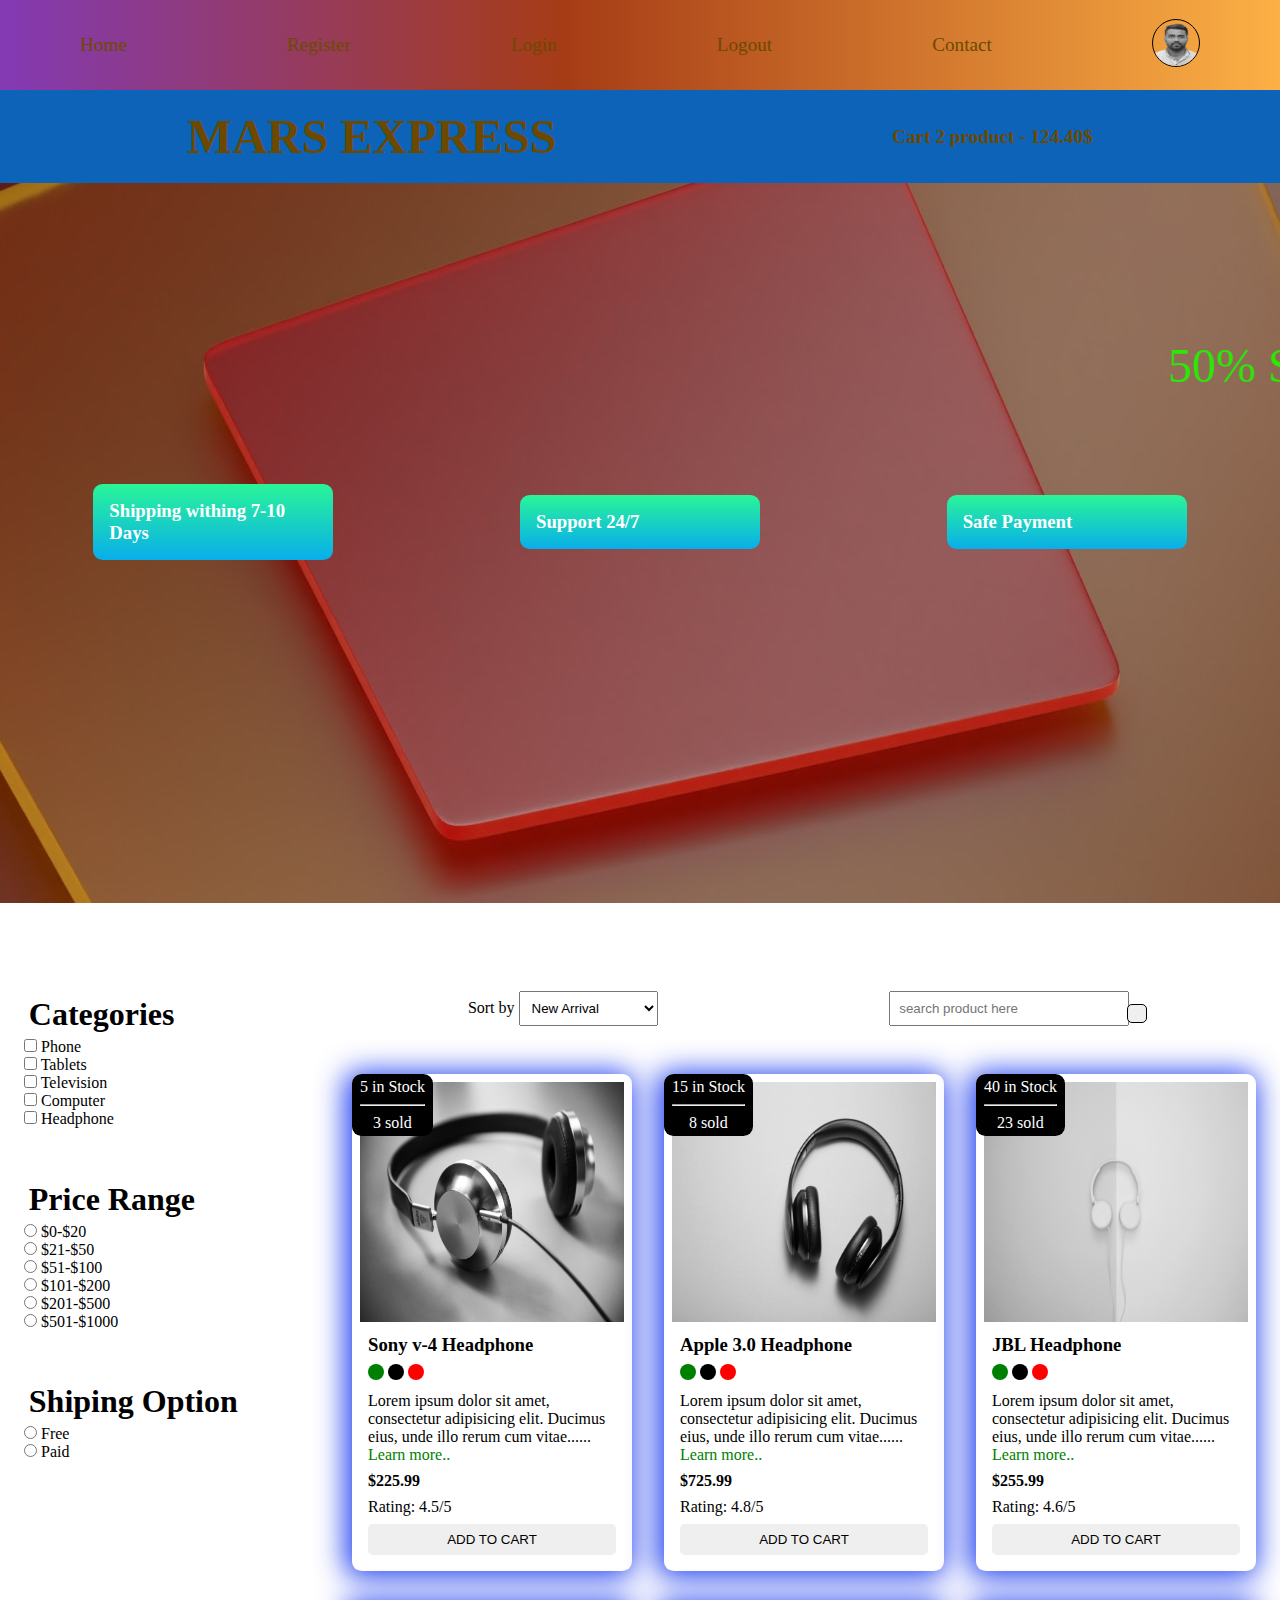
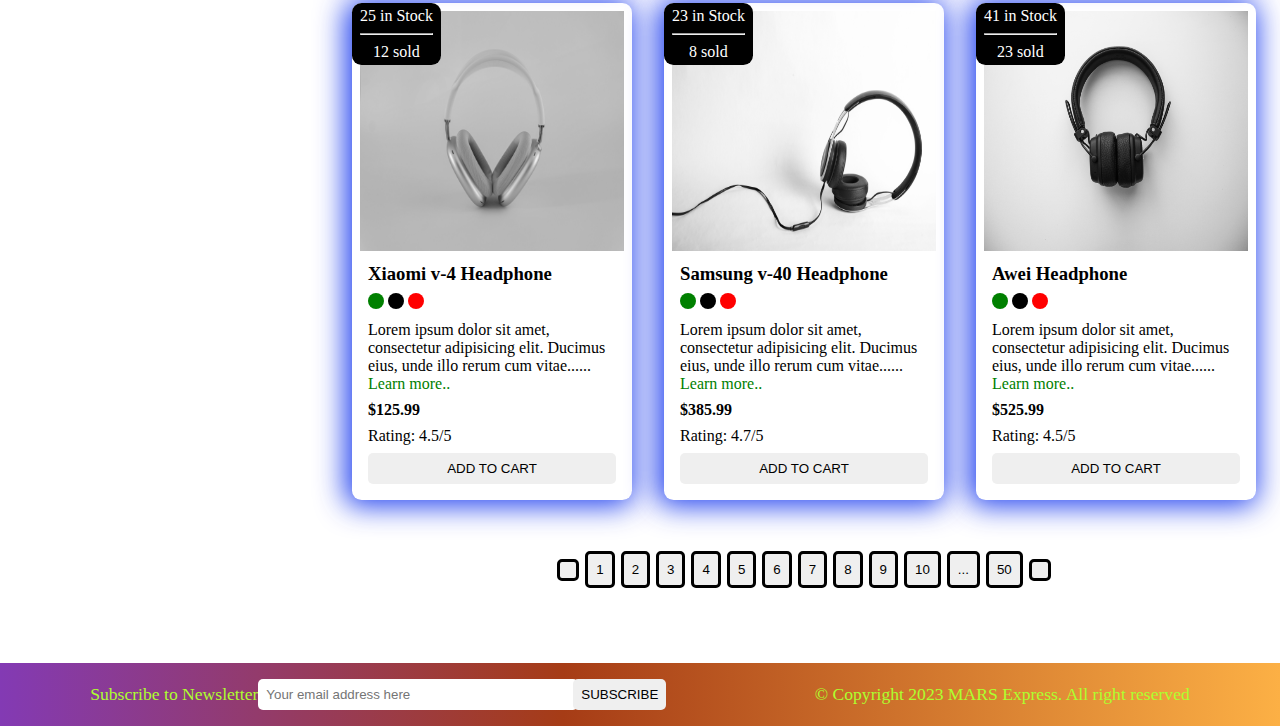
<file: index.html>
<!DOCTYPE html>
<html lang="en">
<head>
    <meta charset="UTF-8">
    <meta http-equiv="X-UA-Compatible" content="IE=edge">
    <meta name="viewport" content="width=device-width, initial-scale=1.0">
    <meta name="description" content="this is e-commerce project for making MARS Groceries ">
    <title>MARS EXPRESS</title>

    <link rel="stylesheet" href="style.css">


    <!-- font awesome cd here  -->
    <link rel="stylesheet" href="https://cdnjs.cloudflare.com/ajax/libs/font-awesome/6.4.0/css/all.min.css" integrity="sha512-iecdLmaskl7CVkqkXNQ/ZH/XLlvWZOJyj7Yy7tcenmpD1ypASozpmT/E0iPtmFIB46ZmdtAc9eNBvH0H/ZpiBw==" crossorigin="anonymous" referrerpolicy="no-referrer" />




</head>

<body>


    <!-- Nav bar section starts here -->
    <i class="fa fa-bars fa-2x" aria-hidden="true" id="menu-icon"></i>

    <nav id="menu" class="hidden">
        <ul class="nav-upper flex-space-around">
            <li class="nav__list"><a href="index.html"
                class="nav__link"> Home  </a>
            </li>
            <li class="nav__list"><a href="register.html"
                class="nav__link"> Register   </a>
            </li>
            <li class="nav__list"><a href="login.html"
                class="nav__link"> Login  </a>
            </li>
            <li class="nav__list"><a href="index.html"
                class="nav__link"> Logout  </a>
            </li>
            <li class="nav__list"><a href="contact.html"
                class="nav__link"> Contact  </a>
            </li>
            <li class="nav__list"><a href="profile.html"
                class="nav__link"> 

                <img class="profile-icon" src="Photo/profile.png" alt="profile-icon">
            
            </a>
            </li>

        </ul>

        <ul class="nav-lower flex-space-around">
            <li class="nav__list">
                <a href="" class=" nav__brand nav__link">

                    MARS EXPRESS

                </a>
            </li>

            <li class="nav__list">
                <a href="" class=" nav__link">
                    <span> <i class="fa fa-shopping-cart"
                         aria-hidden="true"></i>
                    </span>

                    Cart 2 product - 124.40$
                    

                </a>
            </li>
        </ul>





    </nav>


    <!-- Nav bar section ends here -->

<!-- header starts here -->


<header class="header">
    <div class="banner flex-space-around">
        <marquee class="banner__title" behavior="" 
        direction=""> 50% Sales Going On </marquee>
    </div>

    <div class="features flex-space-around ">
        <article class="feature">

            <i class="fa fa-truck feature__icon"  aria-hidden="true"> </i>
            <h3> Shipping withing 7-10 Days </h3>

        </article>

        <article class="feature">

            <i class="fa fa-commenting feature__icon"  aria-hidden="true"> </i>
            <h3> Support 24/7  </h3>

        </article>

        <article class="feature">

            <i class="fa fa-credit-card feature__icon"  aria-hidden="true"> </i>
            <h3> Safe Payment  </h3>

        </article>
    </div> 
</header>



<!-- header ends here -->



    <!-- banner bar section starts here -->



    <!-- banner bar section ends here -->




<!-- main starts here -->



<main class="flex-center">
    <div class="sidebar">

<!-- Categories section starts here -->
        <section class="categories-section">
            <h3 class="section-title"> 
                Categories
            </h3>
                <ul class="list">
                    <li class="list__item">
                        <label for="phones">
                            <input type="checkbox" name="phone"
                            id="phone" value="phone">
                            Phone
                        </label>
                    </li>
                    <li class="list__item">
                        <label for="tablets">
                            <input type="checkbox" name="tablets"
                            id="tablets" value="tablets">
                            Tablets
                        </label>
                    </li>
                    <li class="list__item">
                        <label for="television">
                            <input type="checkbox" name="television"
                            id="television" value="">
                            Television
                        </label>
                    </li>
                    <li class="list__item">
                        <label for="computer">
                            <input type="checkbox" name="computer"
                            id="computer" value="computer">
                            Computer
                        </label>
                    </li>
                    <li class="list__item">
                        <label for="headphone">
                            <input type="checkbox" name="headphone"
                            id="headphone" value="headphone">
                            Headphone
                        </label>
                    </li>
                </ul>
            


        </section>
<!-- Categories section starts here -->

<!-- Price Section Starts here -->

        <section class="price-section">
            <h3 class="section-title">
                Price Range
            </h3>
                <ul class="list">
                    <li class="list__item">
                        <label for="price1">
                            <input type="radio" name="price"
                            id="price1" value="0,20">
                            $0-$20
                        </label>
                    </li>
                    <li class="list__item">
                        <label for="price2">
                            <input type="radio" name="price"
                            id="price2" value="21,50">
                            $21-$50
                        </label>
                    </li>
                    <li class="list__item">
                        <label for="price3">
                            <input type="radio" name="price"
                            id="price3" value="51,100">
                            $51-$100
                        </label>
                    </li>
                    <li class="list__item">
                        <label for="price4">
                            <input type="radio" name="price"
                            id="price4" value="100,200">
                            $101-$200
                        </label>
                    </li>
                    <li class="list__item">
                        <label for="price5">
                            <input type="radio" name="price"
                            id="price5" value="201,500">
                            $201-$500
                        </label>
                    </li>
                    <li class="list__item">
                        <label for="price6">
                            <input type="radio" name="price"
                            id="price6" value="501,1000">
                            $501-$1000
                        </label>
                    </li>              
                </ul>
        </section>

<!-- Price Section ends here -->

<!-- Shiping option Section starts here -->

<section class="shiping-section">
    <h3 class="section-title">
        Shiping Option
    </h3>
        <ul class="list">
            <li class="list__item">
                <label for="free">
                    <input type="radio" name="shiping"
                    id="free" value="free">
                    Free
                </label>
            </li>
            <li class="list__item">
                <label for="paid">
                    <input type="radio" name="shiping"
                    id="paid" value="paid">
                    Paid
                </label>          
        </ul>
</section>

<!-- Shiping option Section ends here -->

    </div>

    <div class="main-content">

        <section class="action flex-space-around">
            <div class="action__sort">
                <label for="sort"> Sort by  </label>

                <select name="Sort" id="sort">
                    <option value="new arrival"> New Arrival</option>
                    <option value="sold"> Most sold </option>
                    <option value="rating"> Most rated </option>
                    <option value="price"> Chepest </option>
                    <option value="discount">Biggest Discount </option>
                </select>

            </div>

            <div class="action__search">
                <input type="text" placeholder="search product here">
                <button class="btn"> 
                    <i class="fa fa-search" aria-hidden="true"> </i>

                </button>
                
            </div>
        
        </section>


        <!-- product section starts here -->



        <section class="products">
            <article class="product card">
                <div class="badge">
                    <span> 5 in Stock </span>
                    <hr class="hr-design"> 
                    <span> 3 sold </span>
                </div>

                <img  class="product__img" src="Photo/Product/Hd1.jpg" alt="product1">
                <div class="product__body ">

                    <h3 class="product__name"> Sony v-4 Headphone </h3>
                    <p>
                        <span class="dot green"></span>
                        <span class="dot black"></span>
                        <span class="dot red"></span>
                    </p>

                    <p class="product__description">
                        Lorem ipsum dolor sit amet, consectetur 
                        adipisicing elit. Ducimus eius,
                         unde illo rerum cum vitae......
                         <a href="product.html" class="learn-more"> Learn more..</a>
                    </p>
                    <h4 class="product-price"> $225.99 </h4>
                    <p class="product-rating"> Rating: 4.5/5 </p>
                    <button class="btn product__button"> Add to cart </button>

                </div>

            </article>

            <article class="product card">
                <div class="badge">
                    <span> 15 in Stock </span>
                    <hr class="hr-design"> 
                    <span> 8 sold </span>
                </div>

                <img  class="product__img" src="Photo/Product/Hd2.jpg" alt="product1">
                <div class="product__body ">

                    <h3 class="product__name"> Apple 3.0 Headphone </h3>
                    <p>
                        <span class="dot green"></span>
                        <span class="dot black"></span>
                        <span class="dot red"></span>
                    </p>

                    <p class="product__description">
                        Lorem ipsum dolor sit amet, consectetur 
                        adipisicing elit. Ducimus eius,
                         unde illo rerum cum vitae......
                         <a href="product.html" class="learn-more"> Learn more..</a>
                    </p>
                    <h4 class="product-price"> $725.99 </h4>
                    <p class="product-rating"> Rating: 4.8/5 </p>
                    <button class="btn product__button"> Add to cart </button>

                </div>

            </article>

            <article class="product card">
                <div class="badge">
                    <span> 40 in Stock </span>
                    <hr class="hr-design"> 
                    <span> 23 sold </span>
                </div>

                <img  class="product__img" src="Photo/Product/Hd3.jpg" alt="product1">
                <div class="product__body ">

                    <h3 class="product__name"> JBL Headphone </h3>
                    <p>
                        <span class="dot green"></span>
                        <span class="dot black"></span>
                        <span class="dot red"></span>
                    </p>

                    <p class="product__description">
                        Lorem ipsum dolor sit amet, consectetur 
                        adipisicing elit. Ducimus eius,
                         unde illo rerum cum vitae......
                         <a href="product.html" class="learn-more"> Learn more..</a>
                    </p>
                    <h4 class="product-price"> $255.99 </h4>
                    <p class="product-rating"> Rating: 4.6/5 </p>
                    <button class="btn product__button"> Add to cart </button>

                </div>

            </article>

            <article class="product card">
                <div class="badge">
                    <span> 25 in Stock </span>
                    <hr class="hr-design"> 
                    <span> 12 sold </span>
                </div>

                <img  class="product__img" src="Photo/Product/Hd4.jpg" alt="product1">
                <div class="product__body ">

                    <h3 class="product__name"> Xiaomi v-4 Headphone </h3>
                    <p>
                        <span class="dot green"></span>
                        <span class="dot black"></span>
                        <span class="dot red"></span>
                    </p>

                    <p class="product__description">
                        Lorem ipsum dolor sit amet, consectetur 
                        adipisicing elit. Ducimus eius,
                         unde illo rerum cum vitae......
                         <a href="product.html" class="learn-more"> Learn more..</a>
                    </p>
                    <h4 class="product-price"> $125.99 </h4>
                    <p class="product-rating"> Rating: 4.5/5 </p>
                    <button class="btn product__button"> Add to cart </button>

                </div>

            </article>


            <article class="product card">
                <div class="badge">
                    <span> 23 in Stock </span>
                    <hr class="hr-design"> 
                    <span> 8 sold </span>
                </div>

                <img  class="product__img" src="Photo/Product/Hd5.jpg" alt="product1">
                <div class="product__body ">

                    <h3 class="product__name"> Samsung v-40 Headphone </h3>
                    <p>
                        <span class="dot green"></span>
                        <span class="dot black"></span>
                        <span class="dot red"></span>
                    </p>

                    <p class="product__description">
                        Lorem ipsum dolor sit amet, consectetur 
                        adipisicing elit. Ducimus eius,
                         unde illo rerum cum vitae......
                         <a href="product.html" class="learn-more"> Learn more..</a>
                    </p>
                    <h4 class="product-price"> $385.99 </h4>
                    <p class="product-rating"> Rating: 4.7/5 </p>
                    <button class="btn product__button"> Add to cart </button>

                </div>

            </article>

            <article class="product card">
                <div class="badge">
                    <span> 41 in Stock </span>
                    <hr class="hr-design"> 
                    <span> 23 sold </span>
                </div>

                <img  class="product__img" src="Photo/Product/Hd6.jpg" alt="product1">
                <div class="product__body ">

                    <h3 class="product__name"> Awei  Headphone </h3>
                    <p>
                        <span class="dot green"></span>
                        <span class="dot black"></span>
                        <span class="dot red"></span>
                    </p>

                    <p class="product__description">
                        Lorem ipsum dolor sit amet, consectetur 
                        adipisicing elit. Ducimus eius,
                         unde illo rerum cum vitae......
                         <a href="product.html" class="learn-more"> Learn more..</a>
                    </p>
                    <h4 class="product-price"> $525.99 </h4>
                    <p class="product-rating"> Rating: 4.5/5 </p>
                    <button class="btn product__button"> Add to cart </button>

                </div>

            </article>


        </section>

        <!-- product section ends here -->

        <div class="pagination">
            <button class="btn pagination__btn">
                <i class="fa-solid fa-less-than"></i>
            </button>
            <button class="btn pagination__btn">1</button>
            <button class="btn pagination__btn">2</button>
            <button class="btn pagination__btn">3</button>
            <button class="btn pagination__btn">4</button>
            <button class="btn pagination__btn">5</button>
            <button class="btn pagination__btn">6</button>
            <button class="btn pagination__btn">7</button>
            <button class="btn pagination__btn">8</button>
            <button class="btn pagination__btn">9</button>
            <button class="btn pagination__btn">10</button>
            <button class="btn pagination__btn">...</button>
            <button class="btn pagination__btn">50</button>
            <button class="btn pagination__btn">
                <i class="fa-solid fa-greater-than"></i>
            </button>
        </div>
        
    </div>





</main>

<!-- main ends here -->









<!-- footer section starts here -->

<footer class="footer flex-space-around ">
    <div class="flex-space-around">
        <label for="subscribe "> Subscribe to Newsletter </label>
        <input type="email" id="subscribe" 
        name="Subscribe" class="footer__input " 
        placeholder="Your email address here ">

        <button class="btn btn-subscribe"> Subscribe </button>

    </div>

    <div>
        <p> &copy; Copyright 2023 MARS Express. All right reserved </p>
    </div>
</footer>



<!-- footer section ends here -->


<script src="Script/index.js"></script>

</body>
</html>
</file>
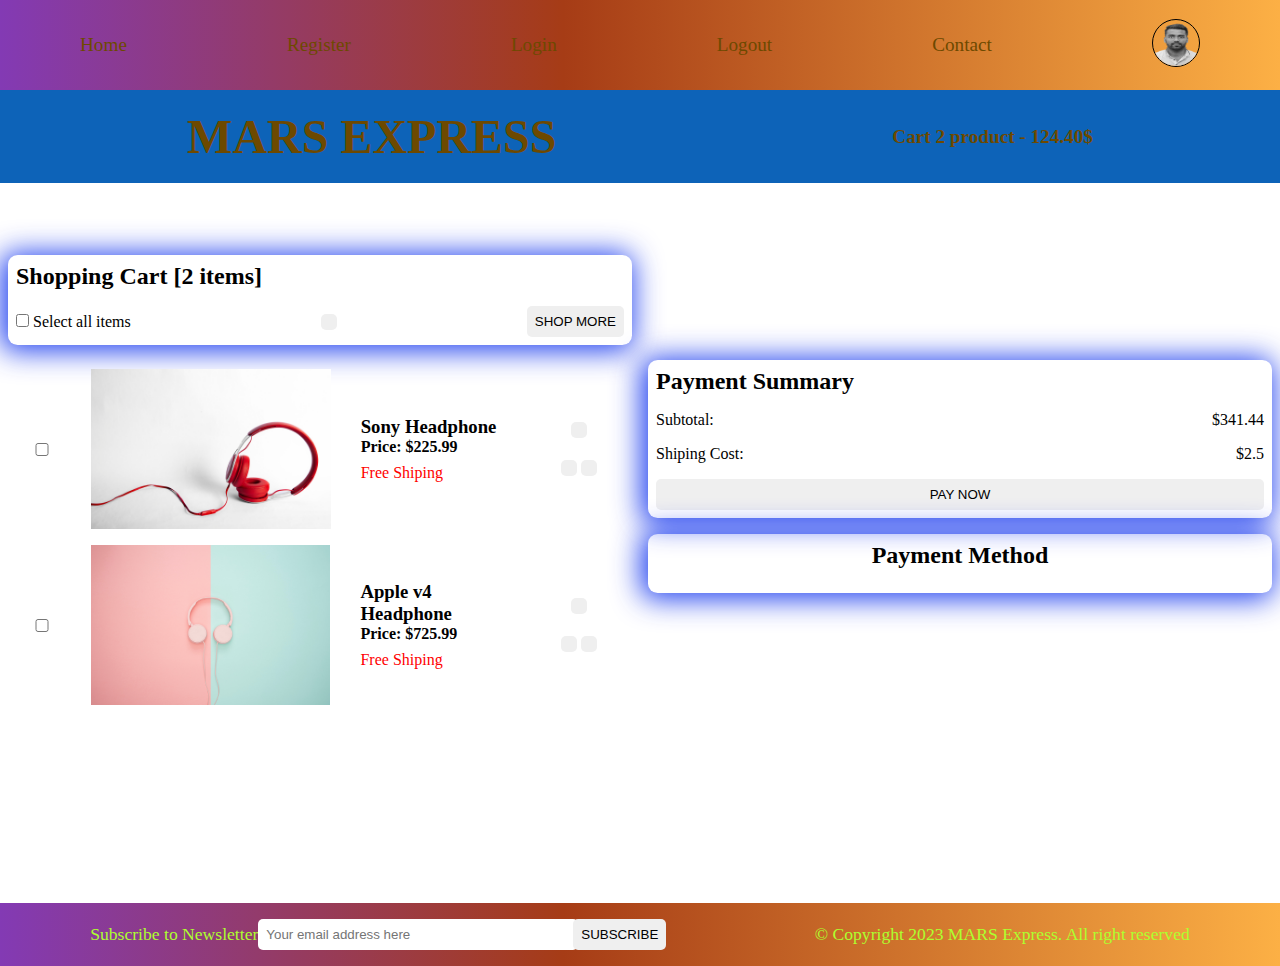
<file: cart.html>
<!DOCTYPE html>
<html lang="en">
<head>
    <meta charset="UTF-8">
    <meta http-equiv="X-UA-Compatible" content="IE=edge">
    <meta name="viewport" content="width=device-width, initial-scale=1.0">
    <meta name="description" content="this is e-commerce project for making MARS Groceries ">
    <title>MARS EXPRESS</title>

    <link rel="stylesheet" href="style.css">


    <!-- font awesome cd here  -->
    <link rel="stylesheet" href="https://cdnjs.cloudflare.com/ajax/libs/font-awesome/6.4.0/css/all.min.css" integrity="sha512-iecdLmaskl7CVkqkXNQ/ZH/XLlvWZOJyj7Yy7tcenmpD1ypASozpmT/E0iPtmFIB46ZmdtAc9eNBvH0H/ZpiBw==" crossorigin="anonymous" referrerpolicy="no-referrer" />




</head>

<body>






    <!-- Nav bar section starts here -->
    <i class="fa fa-bars fa-2x" aria-hidden="true" id="menu-icon"></i>

    <nav id="menu" class="hidden">
        <ul class="nav-upper flex-space-around">
            <li class="nav__list"><a href="index.html"
                class="nav__link"> Home  </a>
            </li>
            <li class="nav__list"><a href="register.html"
                class="nav__link"> Register   </a>
            </li>
            <li class="nav__list"><a href="login.html"
                class="nav__link"> Login  </a>
            </li>
            <li class="nav__list"><a href="index.html"
                class="nav__link"> Logout  </a>
            </li>
            <li class="nav__list"><a href="contact.html"
                class="nav__link"> Contact  </a>
            </li>
            <li class="nav__list"><a href="profile.html"
                class="nav__link"> 

                <img class="profile-icon" src="Photo/profile.png" alt="profile-icon">
            
            </a>
            </li>

        </ul>

        <ul class="nav-lower flex-space-around">
            <li class="nav__list">
                <a href="" class=" nav__brand nav__link">

                    MARS EXPRESS

                </a>
            </li>

            <li class="nav__list">
                <a href="" class=" nav__link">
                    <span> <i class="fa fa-shopping-cart"
                         aria-hidden="true"></i>
                    </span>

                    Cart 2 product - 124.40$
                    

                </a>
            </li>
        </ul>





    </nav>




    <!-- Nav bar section ends here -->


<!-- main starts here -->



<main>
    <div class="cart flex-center">
        <div class="cart-items">
            <div class="cart-item-heading cart card">
                <h2> Shopping Cart [2 items] </h2>

                <div class="cart-item-action">
                    <label for="checkbox"> 
                        <input type="checkbox" name="slect" id="select">
                        Select all items
                    </label>

                    <button class="btn">
                        <i class="fas fa-trash"></i>
                    </button>

                    <button class="btn"> Shop More </button>
                </div>

            </div>
            
            <div class="cart-item cart flex-space-around">
                <input type="checkbox" name="" id=" "> 
                <img src="Photo/Product/Hd5.jpg" alt="product5">
                <div class="cart-item-description">
                    <h3 class="product-name"> Sony Headphone</h3>
                    <h4 class="product-price"> Price: $225.99 </h4>
                    <p class="cart-item-shiping"> Free Shiping </p>
                </div>
                <div class="cart-item-actions">
                    <button class="btn">
                        <i class="fas fa-trash"></i>
                    </button>
                    <div>
                    <button class="btn">
                        <i class="fas fa-add"></i>
                    </button>

                    <button class="btn">
                        <i class="fas fa-minus"></i>
                    </button>
                </div>
                </div>
            </div>


            <div class="cart-item cart flex-space-around">
                <input type="checkbox" name="" id=" "> 
                <img src="Photo/Product/Hd3.jpg" alt="product3">
                <div class="cart-item-description">
                    <h3 class="product-name"> Apple v4 Headphone</h3>
                    <h4 class="product-price"> Price: $725.99 </h4>
                    <p class="cart-item-shiping"> Free Shiping </p>
                </div>
                <div class="cart-item-actions">
                    <button class="btn">
                        <i class="fas fa-trash"></i>
                    </button>
                    <div>
                    <button class="btn">
                        <i class="fas fa-add"></i>
                    </button>

                    <button class="btn">
                        <i class="fas fa-minus"></i>
                    </button>
                </div>
                </div>
            </div>




        </div>

        <div class="cart_payment">

            <div class="cart__payment-summary card">
                <h2> Payment Summary </h2>
                <div>
                    <p>Subtotal: </p>
                    <p>$341.44</p>
                </div>
                <div>
                    <p>Shiping Cost: </p>
                    <p>$2.5 </p>

                </div>

                <button class="btn cart-payment-btn">
                    Pay Now
                </button>
            </div>

            <div class="cart-payment-method card">
                <h2>Payment Method</h2>

                <div>
                    <i class="fa-brands fa-cc-visa fa-3x"></i>
                    <i class="fa-brands fa-cc-apple-pay fa-3x"></i>
                    <i class="fa-brands fa-cc-amex fa-3x"></i>
                    <i class="fa-brands fa-cc-amazon-pay fa-3x"></i>
                    <i class="fa-brands fa-cc-paypal fa-3x"></i>
                
                 </div>

            </div>



        </div>

    </div>










</main>

<!-- main ends here -->




<!-- footer section starts here -->

<footer class="footer flex-space-around ">
    <div class="flex-space-around">
        <label for="subscribe "> Subscribe to Newsletter </label>
        <input type="email" id="subscribe" 
        name="Subscribe" class="footer__input " 
        placeholder="Your email address here ">

        <button class="btn btn-subscribe"> Subscribe </button>

    </div>

    <div>
        <p> &copy; Copyright 2023 MARS Express. All right reserved </p>
    </div>
</footer>









<!-- footer section ends here -->

<script src="Script/index.js"></script>
</body>
</html>
</file>
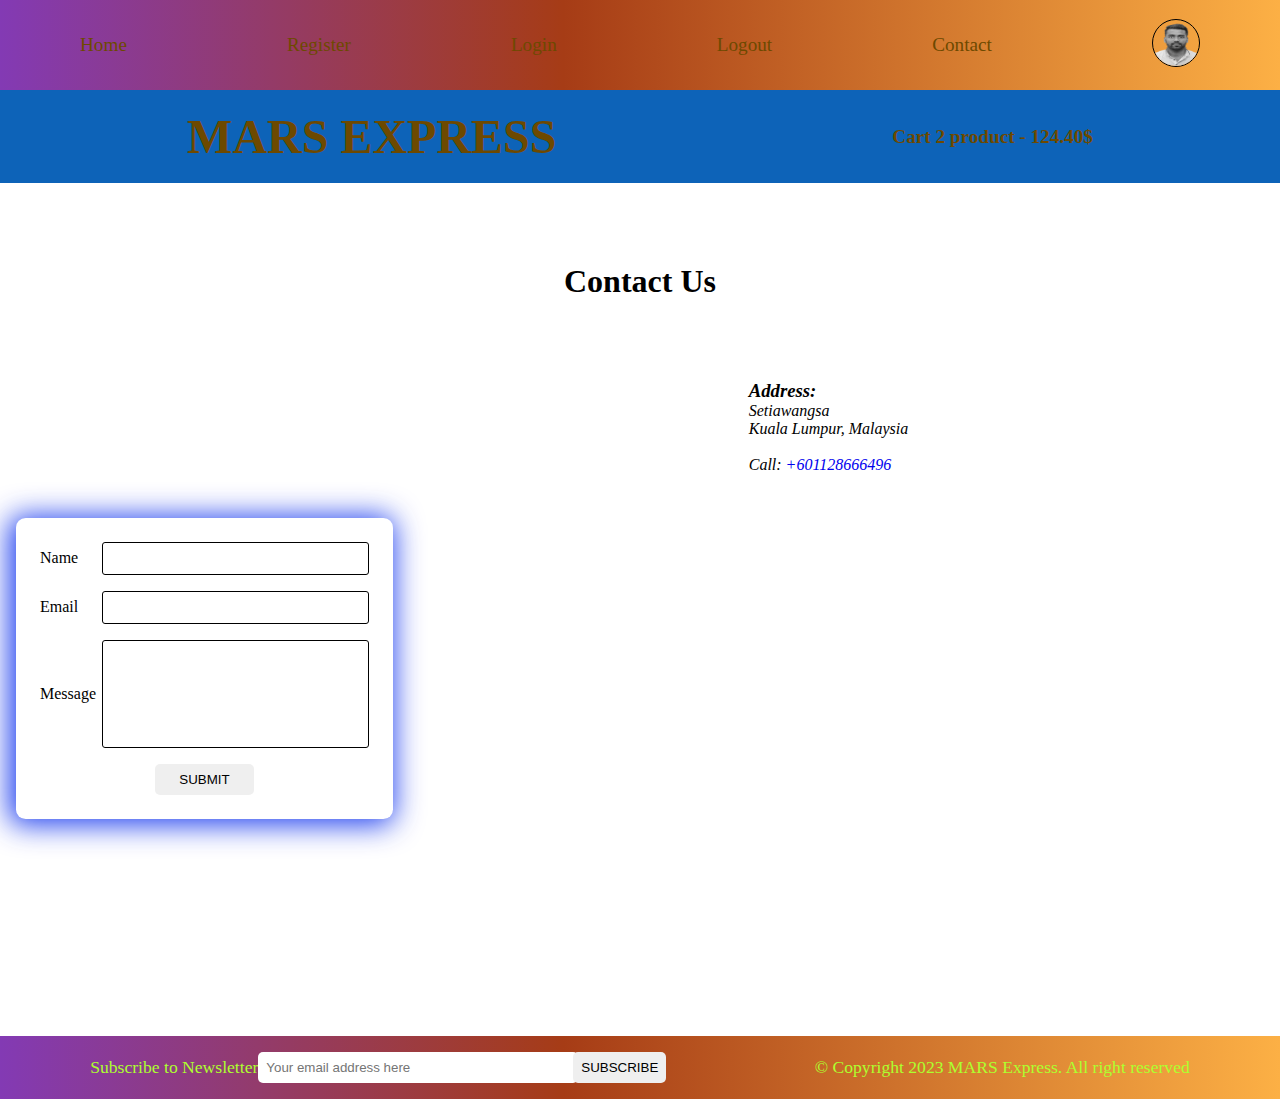
<file: contact.html>
<!DOCTYPE html>
<html lang="en">
<head>
    <meta charset="UTF-8">
    <meta http-equiv="X-UA-Compatible" content="IE=edge">
    <meta name="viewport" content="width=device-width, initial-scale=1.0">
    <meta name="description" content="this is e-commerce project for making MARS Groceries ">
    <title>MARS EXPRESS</title>

    <link rel="stylesheet" href="style.css">


    <!-- font awesome cd here  -->
    <link rel="stylesheet" href="https://cdnjs.cloudflare.com/ajax/libs/font-awesome/6.4.0/css/all.min.css" integrity="sha512-iecdLmaskl7CVkqkXNQ/ZH/XLlvWZOJyj7Yy7tcenmpD1ypASozpmT/E0iPtmFIB46ZmdtAc9eNBvH0H/ZpiBw==" crossorigin="anonymous" referrerpolicy="no-referrer" />




</head>

<body>

    <!-- Nav bar section starts here -->
    <i class="fa fa-bars fa-2x" aria-hidden="true" id="menu-icon"></i>

    <nav id="menu" class="hidden">
        <ul class="nav-upper flex-space-around">
            <li class="nav__list"><a href="index.html"
                class="nav__link"> Home  </a>
            </li>
            <li class="nav__list"><a href="register.html"
                class="nav__link"> Register   </a>
            </li>
            <li class="nav__list"><a href="login.html"
                class="nav__link"> Login  </a>
            </li>
            <li class="nav__list"><a href="index.html"
                class="nav__link"> Logout  </a>
            </li>
            <li class="nav__list"><a href="contact.html"
                class="nav__link"> Contact  </a>
            </li>
            <li class="nav__list"><a href="profile.html"
                class="nav__link"> 

                <img class="profile-icon" src="Photo/profile.png" alt="profile-icon">
            
            </a>
            </li>

        </ul>

        <ul class="nav-lower flex-space-around">
            <li class="nav__list">
                <a href="" class=" nav__brand nav__link">

                    MARS EXPRESS

                </a>
            </li>

            <li class="nav__list">
                <a href="" class=" nav__link">
                    <span> <i class="fa fa-shopping-cart"
                         aria-hidden="true"></i>
                    </span>

                    Cart 2 product - 124.40$
                    

                </a>
            </li>
        </ul>





    </nav>




    <!-- Nav bar section ends here -->

<!-- main starts here -->



<main>

    <section class="contact_section">
        <h2 class="section-title text-centre">
            Contact Us
        </h2>
    
        <div class=" contact-container flex-center">
            <form action="form" class="card form-card">
    
                <div class="form-control flex-center">
                    <label for="name">Name</label>
                    <input type="text" id="name" required autocomplete="name" >
    
                </div>
                <div class="form-control flex-center">
                    <label for="email">Email</label>
                    <input type="email" id="email" required autocomplete="email" >
    
                </div>
    
                <div class="form-control flex-center">
                    <label for="message">Message</label>
                    <textarea name="message" id="message" cols="30" rows="10"></textarea>
                </div>
    
                <div class="form-control flex-center form-btn-field">
    
                    <button class="btn contact-btn"> Submit </button>
    
                </div>
    
            </form>
    
    
            <div class="contact-address flex-space-around">
                <address>
                    <h3>Address: </h3>
                    <p> Setiawangsa </p>
                    <p> Kuala Lumpur, Malaysia</p>
    
                    <br>
    
                    <span>Call: </span>
                    <a href="tel: +601128666496"> +601128666496 </a> </br>
                    
                        <a href="https://t.me/+Krw8bFIv2o02NzI1"><i class="fa-brands fa-telegram" style="color: #0f56d2;"></i></a>
                        <a href="https://wa.me/601128666496"><i class="fa-brands fa-whatsapp" style="color: #12971b;"></i></a>

    
                </address>
    
    
                <iframe class="contact-map" src="https://www.google.com/maps/embed?pb=!1m14!1m8!1m3!1d30962.28381527571!2d101.71510861855775!3d3.1751509004527274!3m2!1i1024!2i768!4f13.1!3m3!1m2!1s0x31cc3785a6e491af%3A0xf5672d743522471d!2sIntan%20Apartment!5e0!3m2!1sen!2smy!4v1685099988563!5m2!1sen!2smy" width="600" height="450" style="border:0;" allowfullscreen="" loading="lazy" referrerpolicy="no-referrer-when-downgrade"></iframe>
            </div>
    
    
    
    
        </div>
    
    </section>
    
    



</main>

<!-- main ends here -->





<!-- footer section starts here -->

<footer class="footer flex-space-around ">
    <div class="flex-space-around">
        <label for="subscribe "> Subscribe to Newsletter </label>
        <input type="email" id="subscribe" 
        name="Subscribe" class="footer__input " 
        placeholder="Your email address here ">

        <button class="btn btn-subscribe"> Subscribe </button>

    </div>

    <div>
        <p> &copy; Copyright 2023 MARS Express. All right reserved </p>
    </div>
</footer>









<!-- footer section ends here -->


<script src="Script/index.js"></script>
</body>
</html>
</file>
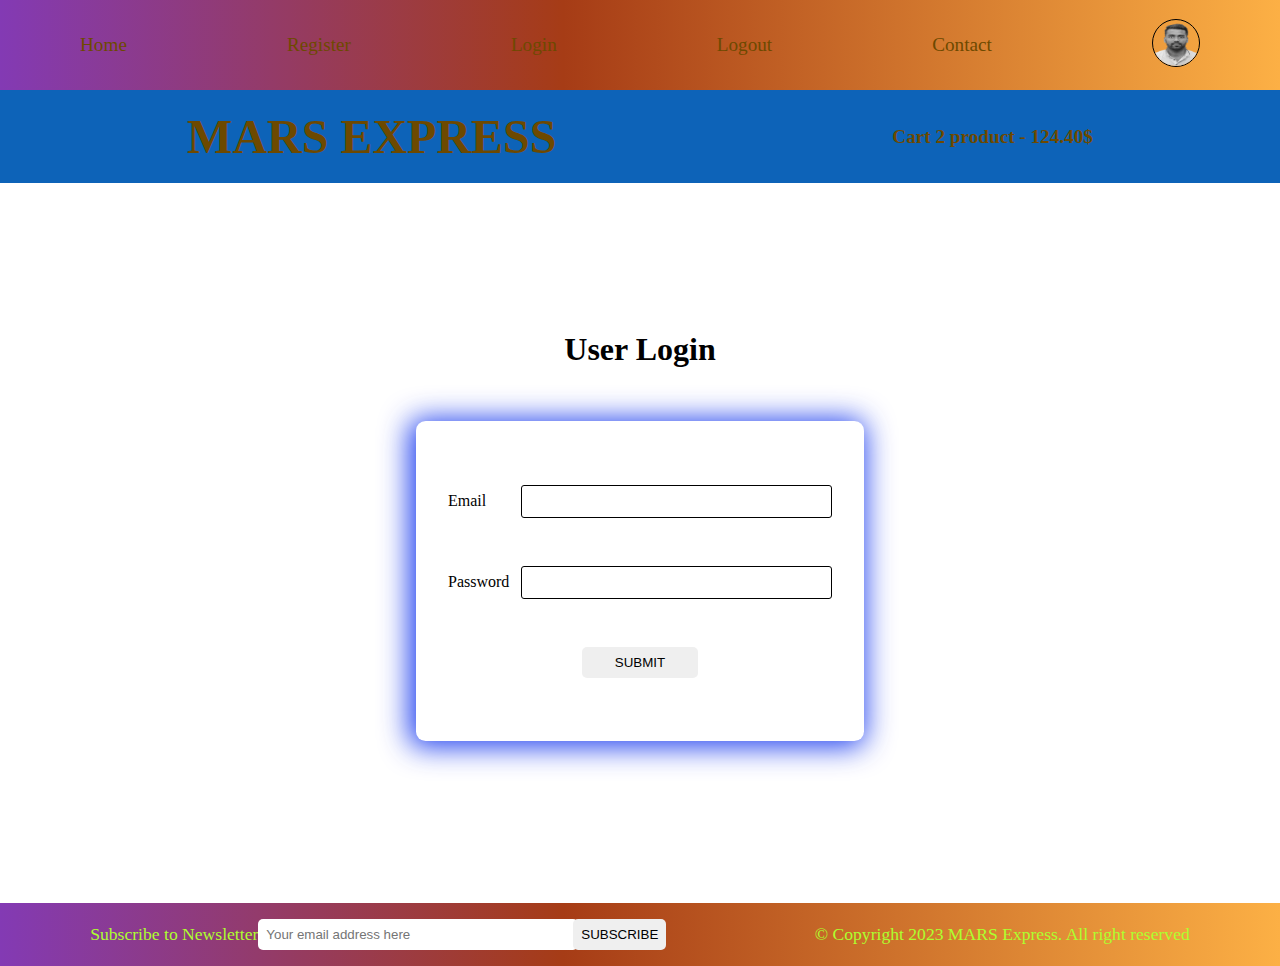
<file: login.html>
<!DOCTYPE html>
<html lang="en">
<head>
    <meta charset="UTF-8">
    <meta http-equiv="X-UA-Compatible" content="IE=edge">
    <meta name="viewport" content="width=device-width, initial-scale=1.0">
    <meta name="description" content="this is e-commerce project for making MARS Groceries ">
    <title>MARS EXPRESS</title>

    <link rel="stylesheet" href="style.css">


    <!-- font awesome cd here  -->
    <link rel="stylesheet" href="https://cdnjs.cloudflare.com/ajax/libs/font-awesome/6.4.0/css/all.min.css" integrity="sha512-iecdLmaskl7CVkqkXNQ/ZH/XLlvWZOJyj7Yy7tcenmpD1ypASozpmT/E0iPtmFIB46ZmdtAc9eNBvH0H/ZpiBw==" crossorigin="anonymous" referrerpolicy="no-referrer" />




</head>

<body>

    <!-- Nav bar section starts here -->
    <i class="fa fa-bars fa-2x" aria-hidden="true" id="menu-icon"></i>

    <nav id="menu" class="hidden">
        <ul class="nav-upper flex-space-around">
            <li class="nav__list"><a href="index.html"
                class="nav__link"> Home  </a>
            </li>
            <li class="nav__list"><a href="register.html"
                class="nav__link"> Register   </a>
            </li>
            <li class="nav__list"><a href="login.html"
                class="nav__link"> Login  </a>
            </li>
            <li class="nav__list"><a href="index.html"
                class="nav__link"> Logout  </a>
            </li>
            <li class="nav__list"><a href="contact.html"
                class="nav__link"> Contact  </a>
            </li>
            <li class="nav__list"><a href="profile.html"
                class="nav__link"> 

                <img class="profile-icon" src="Photo/profile.png" alt="profile-icon">
            
            </a>
            </li>

        </ul>

        <ul class="nav-lower flex-space-around">
            <li class="nav__list">
                <a href="" class=" nav__brand nav__link">

                    MARS EXPRESS

                </a>
            </li>

            <li class="nav__list">
                <a href="" class=" nav__link">
                    <span> <i class="fa fa-shopping-cart"
                         aria-hidden="true"></i>
                    </span>

                    Cart 2 product - 124.40$
                    

                </a>
            </li>
        </ul>





    </nav>

    <!-- Nav bar section ends here -->


<!-- main starts here -->



<main>
    <section class="login register">

        <h2 class="section-title text-centre">
            User Login
        </h2>
    
        <div class="card">
    
            <form action="" class="form">
                <div class="form-control flex-center">
                    <label for="email">Email</label>
                    <input type="email" id="email" required autocomplete="email" >
    
                </div>
    
                <div class="form-control flex-center">
                    <label for="password">Password</label>
                    <input type="password" id="password" required autocomplete="password" >
    
                </div>
    
                <div class="form-control flex-center form-btn-field">
    
                    <button class="btn contact-btn"> Submit </button>
    
                </div>
    
    
            </form>
        </div>
    
    
    </section>
</main>

<!-- main ends here -->








<!-- footer section starts here -->

<footer class="footer flex-space-around ">
    <div class="flex-space-around">
        <label for="subscribe "> Subscribe to Newsletter </label>
        <input type="email" id="subscribe" 
        name="Subscribe" class="footer__input " 
        placeholder="Your email address here ">

        <button class="btn btn-subscribe"> Subscribe </button>

    </div>

    <div>
        <p> &copy; Copyright 2023 MARS Express. All right reserved </p>
    </div>
</footer>









<!-- footer section ends here -->

<script src="Script/index.js"></script>

</body>
</html>
</file>
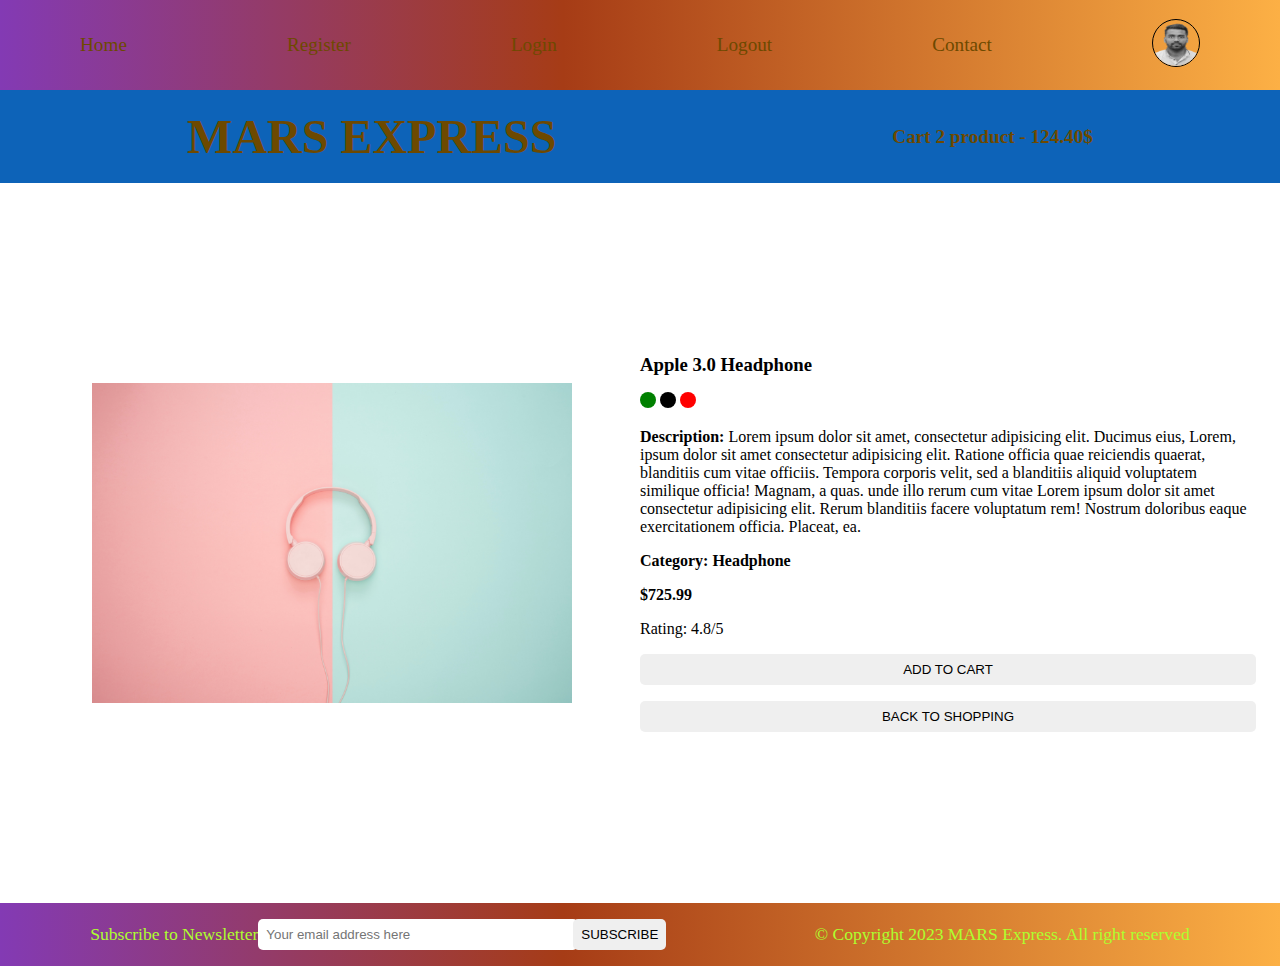
<file: product.html>
<!DOCTYPE html>
<html lang="en">
<head>
    <meta charset="UTF-8">
    <meta http-equiv="X-UA-Compatible" content="IE=edge">
    <meta name="viewport" content="width=device-width, initial-scale=1.0">
    <meta name="description" content="this is e-commerce project for making MARS Groceries ">
    <title>MARS EXPRESS</title>

    <link rel="stylesheet" href="style.css">


    <!-- font awesome cd here  -->
    <link rel="stylesheet" href="https://cdnjs.cloudflare.com/ajax/libs/font-awesome/6.4.0/css/all.min.css" integrity="sha512-iecdLmaskl7CVkqkXNQ/ZH/XLlvWZOJyj7Yy7tcenmpD1ypASozpmT/E0iPtmFIB46ZmdtAc9eNBvH0H/ZpiBw==" crossorigin="anonymous" referrerpolicy="no-referrer" />




</head>

<body>

    <!-- Nav bar section starts here -->
    <i class="fa fa-bars fa-2x" aria-hidden="true" id="menu-icon"></i>

    <nav id="menu" class="hidden">

        <ul class="nav-upper flex-space-around">
            <li class="nav__list"><a href="index.html"
                class="nav__link"> Home  </a>
            </li>
            <li class="nav__list"><a href="register.html"
                class="nav__link"> Register   </a>
            </li>
            <li class="nav__list"><a href="login.html"
                class="nav__link"> Login  </a>
            </li>
            <li class="nav__list"><a href="index.html"
                class="nav__link"> Logout  </a>
            </li>
            <li class="nav__list"><a href="contact.html"
                class="nav__link"> Contact  </a>
            </li>
            <li class="nav__list"><a href="profile.html"
                class="nav__link"> 

                <img class="profile-icon" src="Photo/profile.png" alt="profile-icon">
            
            </a>
            </li>

        </ul>

        <ul class="nav-lower flex-space-around">
            <li class="nav__list">
                <a href="" class=" nav__brand nav__link">

                    MARS EXPRESS

                </a>
            </li>

            <li class="nav__list">
                <a href="" class=" nav__link">
                    <span> <i class="fa fa-shopping-cart"
                         aria-hidden="true"></i>
                    </span>

                    Cart 2 product - 124.40$
                    

                </a>
            </li>
        </ul>





    </nav>

    <!-- Nav bar section ends here -->


<!-- main starts here -->



<main class="flex-center">
    <div class="main-content">
        <section class="product__details flex-center">
            <div class="product_details_left flex-center">
                <img  src="Photo/Product/Hd3.jpg" alt="product1">
           </div>



            <div class="product_details_right ">

                <h3 class="product__name"> Apple 3.0 Headphone </h3>
                <p>
                    <span class="dot green"></span>
                    <span class="dot black"></span>
                    <span class="dot red"></span>
                </p>

                <p class="product__description">
                    <strong> Description:  </strong>

                    Lorem ipsum dolor sit amet, consectetur 
                    adipisicing elit. Ducimus eius, Lorem, ipsum dolor sit amet 
                    consectetur adipisicing elit. Ratione officia quae reiciendis 
                    quaerat, blanditiis cum vitae officiis. Tempora corporis velit, sed
                    a blanditiis aliquid voluptatem similique officia! Magnam, a quas.
                    unde illo rerum cum vitae Lorem ipsum dolor sit amet consectetur
                    adipisicing elit. Rerum blanditiis facere voluptatum 
                    rem! Nostrum doloribus eaque exercitationem officia. Placeat, ea.
                </p>

                <h4 class="product__category"> Category: Headphone </h4>
                <h4 class="product-price"> $725.99 </h4>
                <p class="product-rating"> Rating: 4.8/5 </p>
                <button class="btn product__button"> Add to cart </button>
                <button class="btn product__button"> Back to Shopping </button>

                
           </div>


        </section>


    </div>





</main>

<!-- main ends here -->








<!-- footer section starts here -->

<footer class="footer flex-space-around ">
    <div class="flex-space-around">
        <label for="subscribe "> Subscribe to Newsletter </label>
        <input type="email" id="subscribe" 
        name="Subscribe" class="footer__input " 
        placeholder="Your email address here ">

        <button class="btn btn-subscribe"> Subscribe </button>

    </div>

    <div>
        <p> &copy; Copyright 2023 MARS Express. All right reserved </p>
    </div>
</footer>









<!-- footer section ends here -->

<script src="Script/index.js"></script>

</body>
</html>
</file>
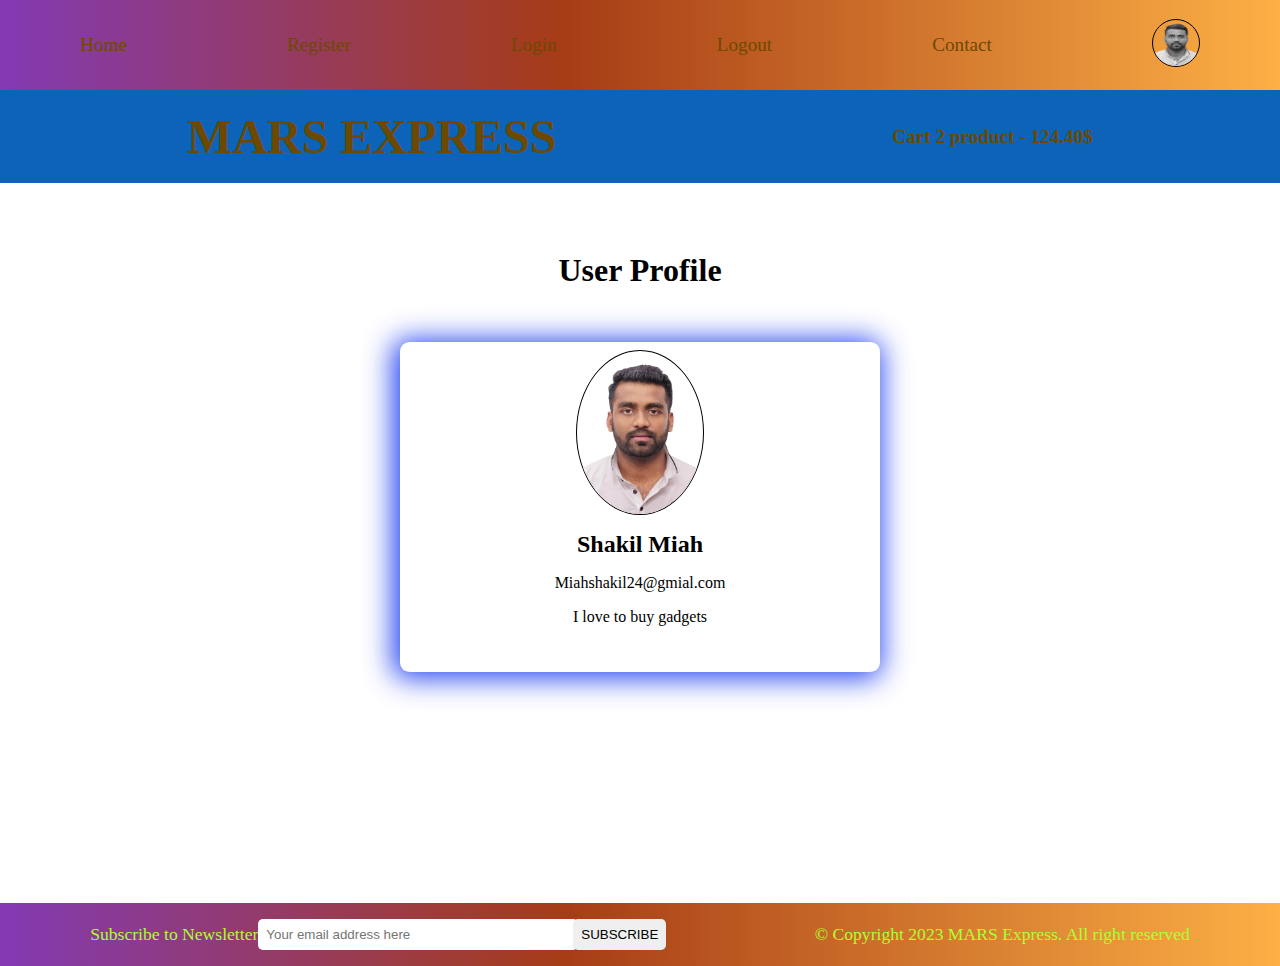
<file: profile.html>
<!DOCTYPE html>
<html lang="en">
<head>
    <meta charset="UTF-8">
    <meta http-equiv="X-UA-Compatible" content="IE=edge">
    <meta name="viewport" content="width=device-width, initial-scale=1.0">
    <meta name="description" content="this is e-commerce project for making MARS Groceries ">
    <title>MARS EXPRESS</title>

    <link rel="stylesheet" href="style.css">


    <!-- font awesome cd here  -->
    <link rel="stylesheet" href="https://cdnjs.cloudflare.com/ajax/libs/font-awesome/6.4.0/css/all.min.css" integrity="sha512-iecdLmaskl7CVkqkXNQ/ZH/XLlvWZOJyj7Yy7tcenmpD1ypASozpmT/E0iPtmFIB46ZmdtAc9eNBvH0H/ZpiBw==" crossorigin="anonymous" referrerpolicy="no-referrer" />




</head>

<body>

    <!-- Nav bar section starts here -->
    <i class="fa fa-bars fa-2x" aria-hidden="true" id="menu-icon"></i>

    <nav id="menu" class="hidden">
        
        <ul class="nav-upper flex-space-around">
            <li class="nav__list"><a href="index.html"
                class="nav__link"> Home  </a>
            </li>
            <li class="nav__list"><a href="register.html"
                class="nav__link"> Register   </a>
            </li>
            <li class="nav__list"><a href="login.html"
                class="nav__link"> Login  </a>
            </li>
            <li class="nav__list"><a href="index.html"
                class="nav__link"> Logout  </a>
            </li>
            <li class="nav__list"><a href="contact.html"
                class="nav__link"> Contact  </a>
            </li>
            <li class="nav__list"><a href="profile.html"
                class="nav__link"> 

                <img class="profile-icon" src="Photo/profile.png" alt="profile-icon">
            
            </a>
            </li>

        </ul>

        <ul class="nav-lower flex-space-around">
            <li class="nav__list">
                <a href="" class=" nav__brand nav__link">

                    MARS EXPRESS

                </a>
            </li>

            <li class="nav__list">
                <a href="" class=" nav__link">
                    <span> <i class="fa fa-shopping-cart"
                         aria-hidden="true"></i>
                    </span>

                    Cart 2 product - 124.40$
                    

                </a>
            </li>
        </ul>





    </nav>




    <!-- Nav bar section ends here -->


<!-- main starts here -->



<main>
    
    <secton class="profile flex-center">
        <h2 class="section-title text-center">
         User Profile
        </h2>

        
        <div class="card flex-center profile_card">
            <img src="Photo/profile.png" alt="Profile" class="profile-img">

            <h2 class="profile-name"> Shakil Miah</h2>
             <p class="profile-email"> Miahshakil24@gmial.com</p>
             <p class="profile-about"> I love to buy gadgets </p>  
             
             <div class="profile_btn">
                <button class="btn profile_edit_btn">
                    <i class="fa-solid fa-pen-to-square"></i>
                    
                </button>
                <button class="btn profile_delete_btn">

                    <i class="fa-solid fa-trash"></i>


                </button>

             </div>
        </div>
    </secton>
</main>

<!-- main ends here -->




<!-- footer section starts here -->

<footer class="footer flex-space-around ">
    <div class="flex-space-around">
        <label for="subscribe "> Subscribe to Newsletter </label>
        <input type="email" id="subscribe" 
        name="Subscribe" class="footer__input " 
        placeholder="Your email address here ">

        <button class="btn btn-subscribe"> Subscribe </button>

    </div>

    <div>
        <p> &copy; Copyright 2023 MARS Express. All right reserved </p>
    </div>
</footer>




<!-- footer section ends here -->


<script src="Script/index.js"></script>

</body>
</html>
</file>
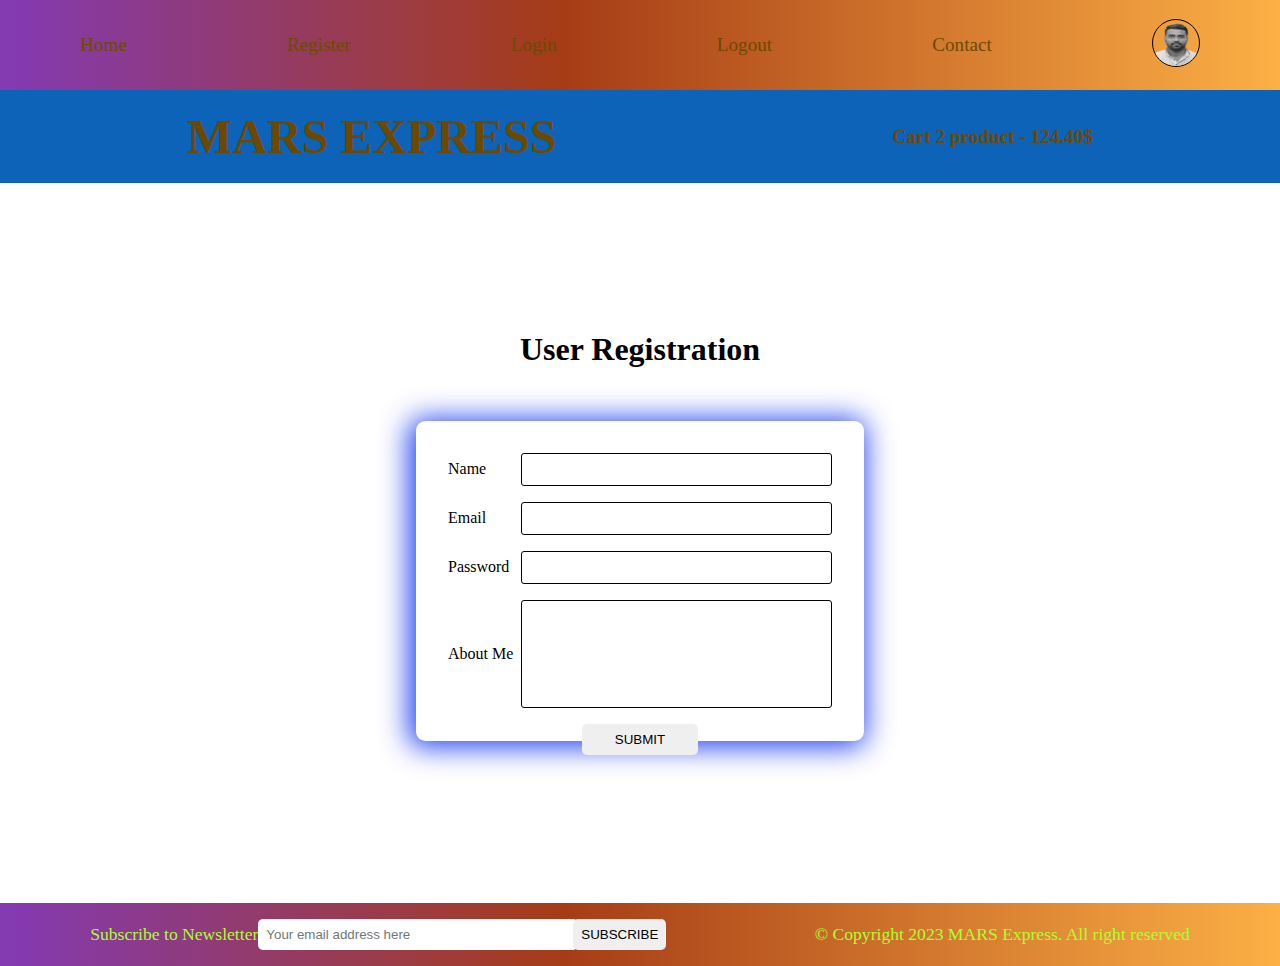
<file: register.html>
<!DOCTYPE html>
<html lang="en">
<head>
    <meta charset="UTF-8">
    <meta http-equiv="X-UA-Compatible" content="IE=edge">
    <meta name="viewport" content="width=device-width, initial-scale=1.0">
    <meta name="description" content="this is e-commerce project for making MARS Groceries ">
    <title>MARS EXPRESS</title>

    <link rel="stylesheet" href="style.css">


    <!-- font awesome cd here  -->
    <link rel="stylesheet" href="https://cdnjs.cloudflare.com/ajax/libs/font-awesome/6.4.0/css/all.min.css" integrity="sha512-iecdLmaskl7CVkqkXNQ/ZH/XLlvWZOJyj7Yy7tcenmpD1ypASozpmT/E0iPtmFIB46ZmdtAc9eNBvH0H/ZpiBw==" crossorigin="anonymous" referrerpolicy="no-referrer" />




</head>

<body>

    <!-- Nav bar section starts here -->
    <i class="fa fa-bars fa-2x" aria-hidden="true" id="menu-icon"></i>

    <nav id="menu" class="hidden">
        <ul class="nav-upper flex-space-around">
            <li class="nav__list"><a href="index.html"
                class="nav__link"> Home  </a>
            </li>
            <li class="nav__list"><a href="register.html"
                class="nav__link"> Register   </a>
            </li>
            <li class="nav__list"><a href="login.html"
                class="nav__link"> Login  </a>
            </li>
            <li class="nav__list"><a href="index.html"
                class="nav__link"> Logout  </a>
            </li>
            <li class="nav__list"><a href="contact.html"
                class="nav__link"> Contact  </a>
            </li>
            <li class="nav__list"><a href="profile.html"
                class="nav__link"> 

                <img class="profile-icon" src="Photo/profile.png" alt="profile-icon">
            
            </a>
            </li>

        </ul>

        <ul class="nav-lower flex-space-around">
            <li class="nav__list">
                <a href="" class=" nav__brand nav__link">

                    MARS EXPRESS

                </a>
            </li>

            <li class="nav__list">
                <a href="" class=" nav__link">
                    <span> <i class="fa fa-shopping-cart"
                         aria-hidden="true"></i>
                    </span>

                    Cart 2 product - 124.40$
                    

                </a>
            </li>
        </ul>





    </nav>




    <!-- Nav bar section ends here -->


<!-- main starts here -->



<main>

<section class="register">

    <h2 class="section-title text-centre">
        User Registration
    </h2>

    <div class="card">

        <form action="" class="form">
            <div class="form-control flex-center">
                <label for="name">Name</label>
                <input type="text" id="name" required autocomplete="name" >

            </div>
            <div class="form-control flex-center">
                <label for="email">Email</label>
                <input type="email" id="email" required autocomplete="email" >

            </div>

            <div class="form-control flex-center">
                <label for="password">Password</label>
                <input type="password" id="password" required autocomplete="password" >

            </div>

            <div class="form-control flex-center">
                <label for="about">About Me</label>
                <textarea name="about" id="about" cols="30" rows="10"></textarea>
            </div>

            <div class="form-control flex-center form-btn-field">

                <button class="btn contact-btn"> Submit </button>

            </div>


        </form>
    </div>


</section>













</main>

<!-- main ends here -->




<!-- footer section starts here -->

<footer class="footer flex-space-around ">
    <div class="flex-space-around">
        <label for="subscribe "> Subscribe to Newsletter </label>
        <input type="email" id="subscribe" 
        name="Subscribe" class="footer__input " 
        placeholder="Your email address here ">

        <button class="btn btn-subscribe"> Subscribe </button>

    </div>

    <div>
        <p> &copy; Copyright 2023 MARS Express. All right reserved </p>
    </div>
</footer>









<!-- footer section ends here -->

<script src="Script/index.js"></script>

</body>
</html>
</file>
<file: style.css>
/* Reset starts here */

:root{
    --primary-color:#e89407;
    --secondary-color: #0d63b8;
    --padding: 0.5rem;
    --transition: all 0.3s;
    --border-radius: 0.6rem;
    /* --box-shadow: 0.1rem 0.2rem 0.8rem rgba(205, 202, 202, 0.5) ;     */
    --box-shadow: -3px 2px 29px 4px rgba(0,38,237,0.87);;    

}




*{
    box-sizing: border-box;
    list-style: none;
    margin: 0;
    padding: 0;
    outline: none;
    text-decoration: none;


}


html{

    scroll-behavior: smooth;

}

img{
    width: 100%;
    height: auto;
}

.flex-space-around{
    display: flex;
    justify-content: space-around;
    align-items: center;
}

.btn{

    border: none;
    padding: var(--padding);
    cursor: pointer;
    text-transform: uppercase;
    transition: var(--transition);
    border-radius: 5px;
}

.btn:hover{
    background-color: #511CA7;
    color: white;
}

.flex-center {
    display: flex;
    justify-content: center;
    align-items: center;
    
  }

.card{
    box-shadow: var(--box-shadow);
    border-radius: var(--border-radius);
    transition: var(--transition);
    padding: var(--padding);
}

.card:hover{
    box-shadow: 0.1rem 0.2rem 0.8rem rgba(205,202,202,1);

}

.hr-design{
    margin: 0.5rem 0 ;
}

.dot{
    height: 1rem;
    width: 1rem;
    border-radius: 50%;
    display: inline-block;


}

.red{
    background-color: red;
}
.green{
    background-color: green;
}
.black{
    background-color: black;
}

.text-centre{
    text-align: center;
}

.section-title{
    font-size: 2rem;
}


/* Reset ends here */




/* nav bar starts here */

#menu-icon{
    display: none;

}


nav{
    font-family: fantasy;
    font-size: 1.2rem;
    position: sticky;
    top: 0;
    left: 0;
    z-index: 100;
}


.nav-upper{

    min-height: 10vh;
    background: rgb(131,58,180);
    background: linear-gradient(90deg, rgba(131,58,180,1) 0%, rgba(166,60,22,1) 44%, rgba(252,176,69,1) 100%);


}

.nav__list{
    transition: var(--transition);
    
}

.nav__list:hover{
    text-decoration: underline;
    color: white;
    
    
}


.nav__link{

    color: #6D4900;
    transition: var(--transition);
    
}

.nav__link:hover{

    color: black;
   
    

}

.profile-icon{
    width: 3rem;
    height: 3rem;
    border-radius: 50%;
    border: 0.5px solid black;
    filter: saturate(0);
    transition: var(--transition);
}
.profile-icon:hover{
    filter: saturate(1);

    
}


.nav-lower{
    background-color: var(--secondary-color);
    font-weight: bolder;
    padding: 1.2rem;
}


.nav__brand{
    font-size: 3rem;
}


/* nav bar ends here */


/* header section starts here */


.header{
    padding: 4rem 0;
    height: 80vh;
    background: url(Photo/banner.jpg) no-repeat center;
    
}

.banner{

    width: 100%;
    height: 40%;
    flex-direction: column;
}

.banner__title{
    font-size: 3rem;
    color: #2ce807;
    padding: 1rem;
    border-radius: var(--border-radius);
}

.features{
    width: 100%;
   
}

.feature{

    background-color: #08AEEA;
    background-image: linear-gradient(0deg, #08AEEA 0%, #2AF598 100%);
    color: white;
    padding: 1rem;
    border-radius: var(--border-radius);
    width: 15rem;
}



/* header section ends here */


/* main starts here */

main{
    padding: 4rem 0;
    min-height: 80vh;

}

.sidebar{
    flex: 1;
    padding: var(--padding);
    display: flex;
    flex-direction: column;
    justify-content: center;
    /* background-color: #0b7a1a; */
    gap: 1rem;
    align-self: flex-start;

}



section{

    margin: 1rem;
}

.section-title{
    margin: 0.3rem;
}

.main-content{
    flex: 3;
    padding: var(--padding);
}


.action__sort select{
    padding: var(--padding);
}

.action__search input{
    padding: var(--padding);
    width: 15rem;
}

.action__search .btn{
    margin: -0.4rem;
    padding: 0.55rem;
    border: 1px solid;
    
}

.action__search .btn:hover{
    background-color: var(--secondary-color) ;
    
}


/* product section starts here */

.products{
    display: grid;
    grid-template-columns: repeat(3, minmax(0,1fr));
    gap: 2rem;
    padding: 2rem 0;
}

.product{
    position: relative;


}

.badge{
    position: absolute;
    top: 0;
    left: 0;
    background-color:black ;
    color: white;
    padding: 4px 8px;
    text-align: center;
    border-radius: var(--border-radius);
    z-index: 10;
}

.product__img{
    width: 100%;
    height: 15rem;
    filter: saturate(0);
    transition: var(--transition);
}

.product__img:hover{

    filter: saturate(1);
    transition: var(--transition);
    cursor: pointer;
}

.product__body{
    padding: var(--padding);
    display: flex;
    flex-direction: column;
    gap: 0.5rem;
}

.learn-more{
    color: green;
}


/* product section ends here */

.pagination{
    display: flex;
    justify-content: center;
    align-items: center;


    

}

.pagination__btn{
    border-block-start-width: 1px 1px ;
    border-style: solid;
    margin: 3px;
}



/* main ends here */

/* Product details section starts here */

.product_details_left{
    flex: 1;
}


.product_details_left img{
    height: 20rem;
    width: 30rem;
}


.product_details_right{
    flex: 1;
    display: flex;
    flex-direction: column;
    gap: 1rem;
}

/* Product details section ends here */

/* Cart Design Starts here */

.cart{

    padding: var(--padding);
    gap: 1rem;
}

.cart .card{
    margin-bottom: 1rem;
}

.cart-items{

    flex: 1;

}

.cart-item-action{
    margin-top: 1rem;
    display: flex;
    justify-content: space-between;
    align-items: center;

}

.cart-item input{
    flex: 0.1;


}

.cart-item img{

    flex: 0.2;
    width: 15rem;
    height: 10rem;
}


.cart-item-description{

    flex: 0.4;
}

.cart-item-shiping{
    margin-top: 0.5rem;
    color: red;
}

.cart-item-actions{

    flex: 0.2;
    display: flex;
    flex-direction: column;
    justify-content: center;
    align-items: center;
    gap: 1rem;
}







.cart_payment{
    flex: 1;
    display: flex;
    flex-direction: column;

}

.cart__payment-summary >div{

    display: flex;
    flex-direction: row;
    justify-content: space-between;
    align-items: center;
    margin: 1rem 0;
}

.cart-payment-btn{
    width: 100%;
}

.cart-payment-method > h2{

    text-align: center;
    margin-bottom: 1rem;
}

.cart-payment-method > div {

    display: flex;
    justify-content: center;
    align-items: center;
    gap: 1rem;


}





/* Cart Design Ends here */


/* registartion section starts here */


.register{

    display: flex;
    flex-direction: column;
    justify-content: center;
    align-items: center;
    gap: 3rem;
    min-height: 60vh;


}

.register .card{

    width: 28rem;
    height: 20rem;
    padding: 2rem;
}

.login .form-control {

    margin-top: 2rem;


}

.register .card .form{

    flex: 1;
    display: flex;
    flex-direction: column;
    gap: 1rem;
}

.form-control label{
    flex: 0.2;
    text-align: left;
    
}

.form-control input, textarea{
    flex: 0.8;
    padding: var(--padding);
    border: 1px solid;
    border-radius: 3px;
    
}

.form-control textarea{

    resize: none;
    height: 12vh;
   
    
}

.form-btn-field{
    border-radius: var(--border-radius);
}
.contact-btn{
    width: 30%;
}



/* registartion section ends here */


/* profile sec starts here */

.profile{

    flex-direction: column;
    gap: 3rem;
}

.profile .card{

    padding: var(--padding) ;
    width: 30rem;
    flex-direction: column;
    gap: 1rem;
}


.profile-img{
    width: 10vw;
    border-radius: 50%;
    border:  1px solid;
}

.profile_btn button{

    background-color: transparent;
}



/* profile sec ends here */


/* contact starts here */

.contact_section{

    min-height: 52vh;

}

.contact-container{
    margin-top: 5rem;


}

 .form-card .form-control{

    margin: 1rem;
}



.contact-address{
    flex: 1;
    gap: 2rem;
    flex-direction: column;
}

.contact-map{
    width: 60%;

}













/* contact ends here */










/* footer starts here */

.footer{
    padding: 1rem;
    background: rgb(131,58,180);
    background: linear-gradient(90deg, rgba(131,58,180,1) 0%, rgba(166,60,22,1) 44%, rgba(252,176,69,1) 100%);
    color: greenyellow;
    font-size: 1.1rem;



}

.btn-subscribe{
    margin-left: -5px;

}

.footer__input{
    border: none;
    border-radius: 5px;
    padding: var(--padding);
    width: 20rem;
}





/* footer ends here */







@media (max-width: 992px) {




    .flex-space-around{
        flex-direction: column;
        gap: 1rem;
        padding: 1rem 0;

    }

    #menu-icon{
        display: block;
        text-align: center;
        margin: 1rem;
        cursor: pointer;
        
    }

    .hidden{
        display: none;
    }

    .header{
        height: 100vh;
    }

    .products{
        grid-template-columns: repeat(2, minmax(0, 1fr));
    }

    .cart-items .cart_payment{

        width: 90%;
    }

    .register .card{

        width: 90%;
        height: 31rem;
    }

    .login .card {

        width: 90%;
        height: 21rem;

    }

    .contact-container .card {

        width: 90%;
        height: 27rem;

    }

    .contact-address{
        width: 90%;
        margin-top: 5rem;

        
    }

    .contact-address {
        text-align: center;
        
    }

    
    .contact-address .contact-map{
        width: 90%;
        height: 15rem;

        
    }

    

    
}





@media (max-width: 768px) {

    .products{
        grid-template-columns: repeat(1, minmax(0, 1fr));
    }

    .flex-center{
        flex-direction: column;


        
    }



}





@media (max-width: 600px) {
    
}





@media (max-width: 450px) {
    
}
</file>
